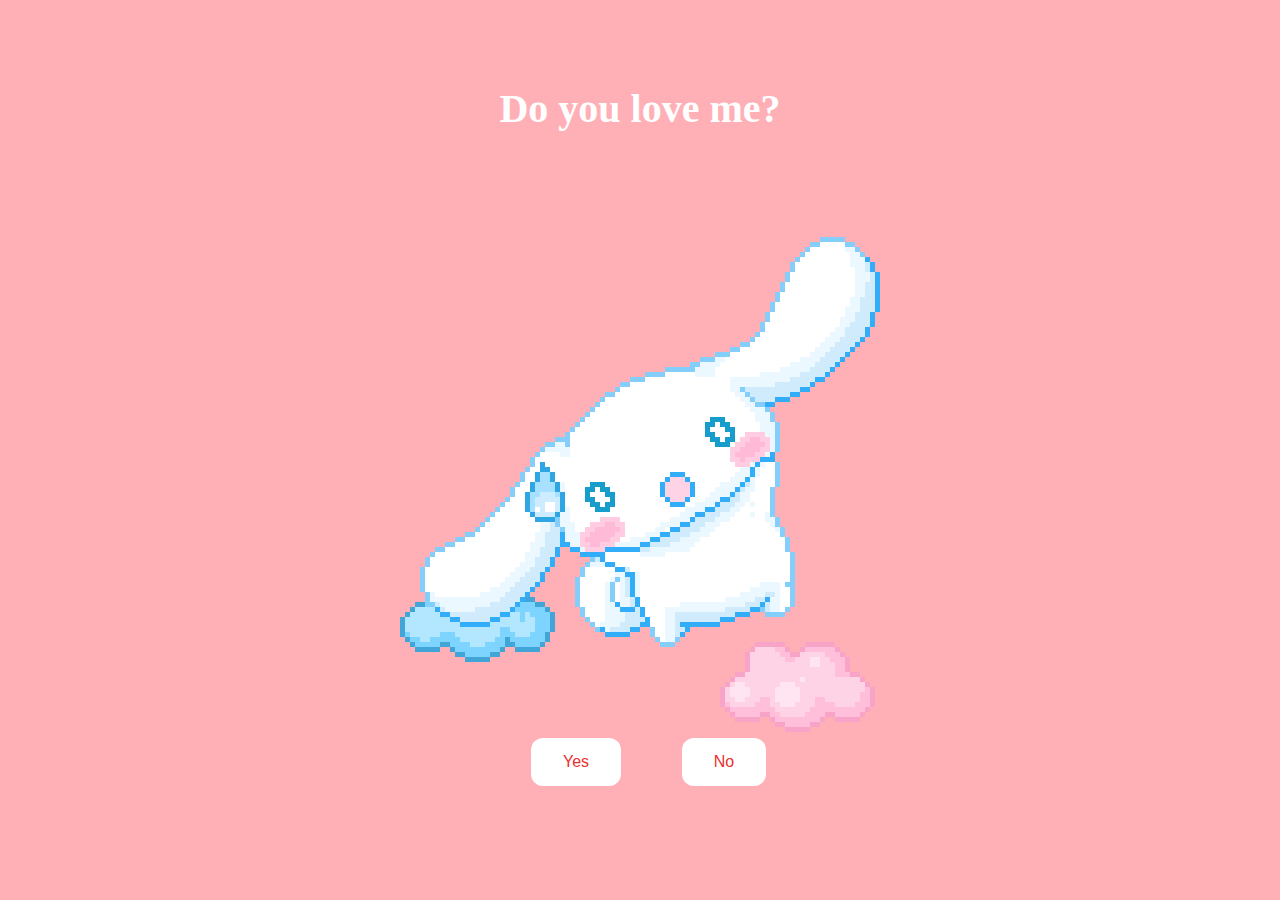
<file: index.html>
<!DOCTYPE html>
<html lang="en">
    <head>
        <link rel="stylesheet" href="./style.css">

    </head>
    <body>
        <div class="container">
            <div>
                <h1 class = "header_text">Do you love me?</h1>
                <h1 class ="header_text"></h1>

            </div>
            <div class="gif_container">
                <img src="front.gif" alt="Cute animated illustration">
            </div>
            <div class="buttons">
                <button class="btn" id = "yesButton" onclick="nextPage()">Yes</button>
                <button class="btn" id="noButton" onmouseover="moveButton()" onclick="moveButton()">No</button>
                <script>
                    function nextPage() {
                        window.location.href = "yes.html";
                    }
                    
                    function moveButton() {
                        var x = Math.random() * (window.innerWidth - document.getElementById('noButton').offsetWidth) - 85;
                        var y = Math.random() * (window.innerHeight - document.getElementById('noButton').offsetHeight) - 48;
                        document.getElementById('noButton').style.left = `${x}px`;
                        document.getElementById('noButton').style.top = `${y}px`;
                    }
                </script> 
            </div>
        </div>
    </body>
</html>
</file>
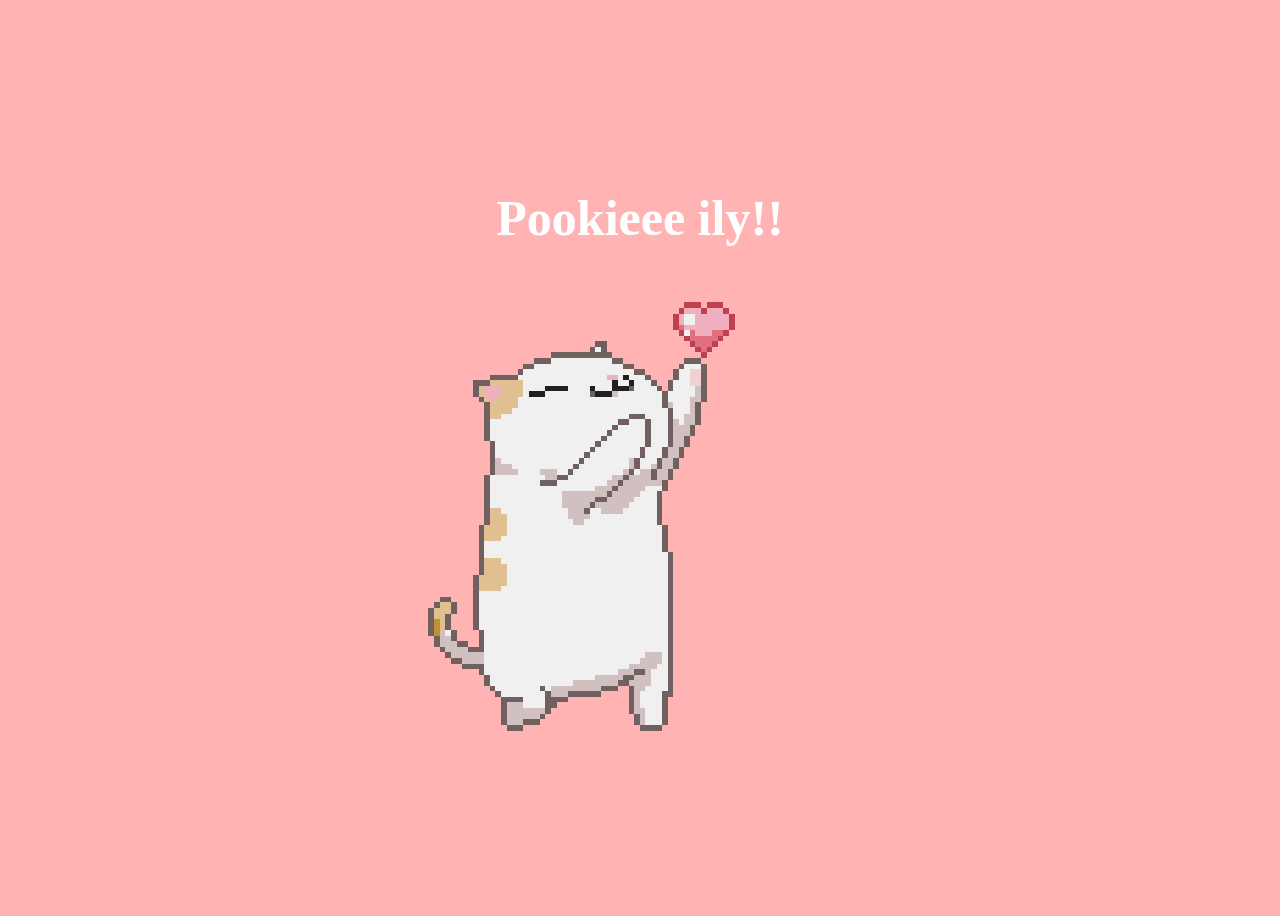
<file: yes.html>
<!DOCTYPE html>
<html lang="en">
    <head>
        <link rel="stylesheet" href="./yes_style.css">
    </head>
    <body>
        <div class="container">
            <div>
                <h1 class = "header_text">Pookieee ily!!</h1>
            </div>
            <div class="gif_container">
                <img src="accept.gif" alt="Cute animated illustration">
            </div>
        </div>
    </body>
</html>
</file>
<file: style.css>
body{
    display: flex;
    justify-content: center;
    align-items: center;
    height: 90vh;
    background-color: rgb(255, 175, 182);
}
#noButton {
    position: absolute;
    margin-left: 150px;
    transition: 0.5s;
}
#yesButton {
    position: absolute;
    margin-right: 150px;
}
.header_text {
    font-family: 'Nunito';
    font-size:40px;
    font-weight: bold;
    color: rgb(255,255,255);
    text-align: center;
    margin-top: 20px;
    margin-bottom: 0;
}
.buttons {
    display: flex;
    flex-direction: row;
    justify-content: center;
    align-items: center;
    margin-top: 10px;
    margin-left: 20px;
}
.btn {
    background-color: #ffffff;
    color: rgb(233, 48, 48);
    padding: 15px 32px;
    text-align: center;
    display: inline-block;
    font-size: 16px;
    margin: 4px 2px;
    cursor:pointer;
    border: none;
    border-radius: 12px;
    transition: background-color 0.3s ease;
}
.gif_container {
    display:flex;
    justify-content: center;
    align-items:center;

}
@media only screen and (max-width: 320px) and (max-height: 568px)
{
    body {
        height: 100vh;
    }
    .header_text {
        font-size: 20px;
    }
    img {
        height: 60vh;
    }
    .btn {
        padding: 10px 18px;
        font-size: 12px;
    }
}
@media only screen and (max-width: 414px) and (max-height: 736px)
{
    body {
        height: 90vh;
    }
    .header_text {
        font-size: 28px;
    }
    img {
        height: 60vh;
    }
    .btn {
        padding: 15px 25px;
        font-size: 14px;
    }
}
</file>
<file: yes_style.css>
body {
    display: flex;
    justify-content: center;
    align-items: center;
    height: 100vh;
    background-color: rgb(255, 179, 179); 

}
.header_text {
    font-family:'Nunito';
    font-size: 50px;
    font-weight: bold;
    color: white;
    text-align: center;
    margin-top: 20px;
    margin-bottom: 0px;
}
.gif_container {
    display: flex;
    justify-content: center;
    align-items: center;
}
</file>
